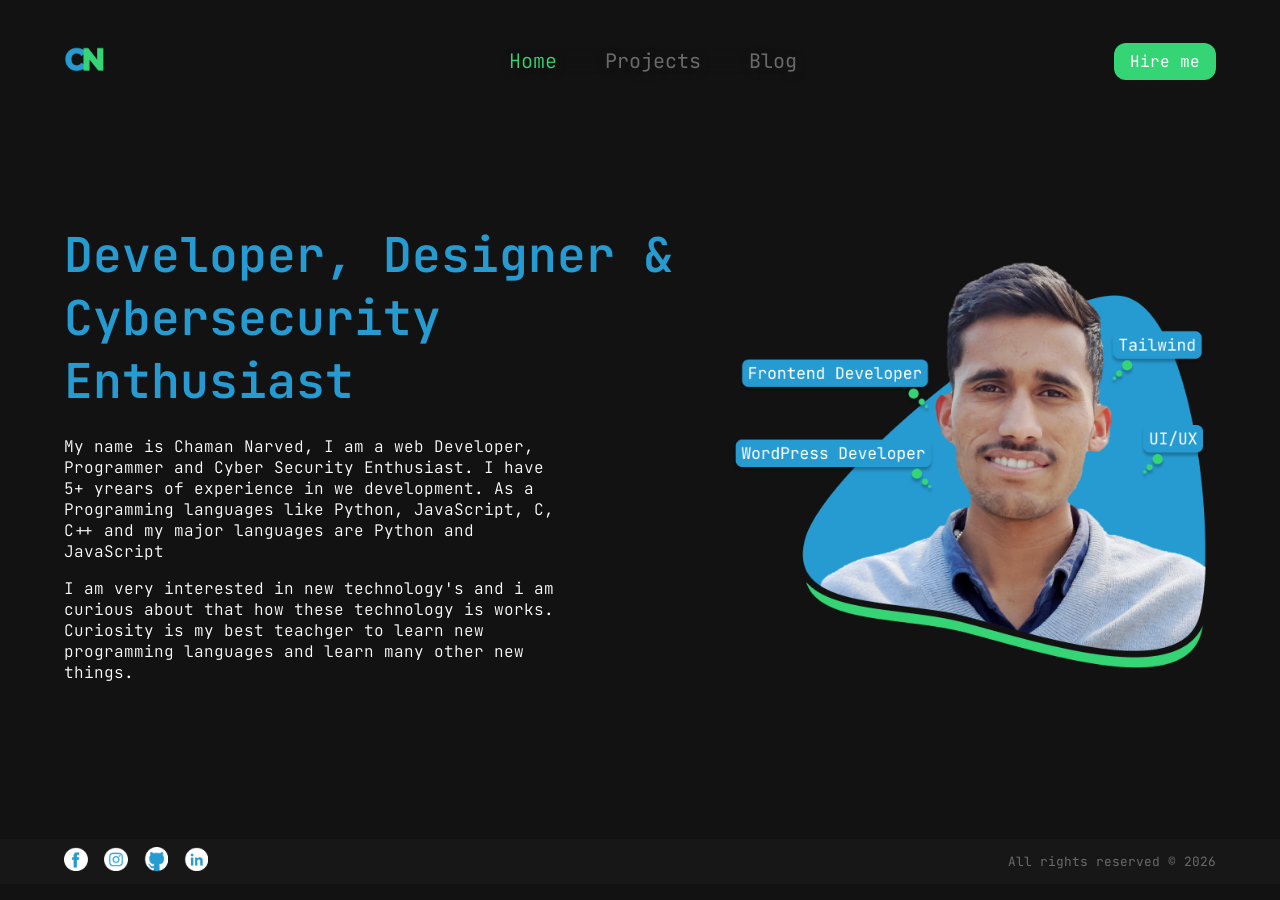
<file: index.html>
<!DOCTYPE html>
<html lang="en">

<head>
  <meta charset="UTF-8">
  <meta name="viewport" content="width=device-width, initial-scale=1">
  <title>Chaman Narved - Developer, Designer & Cybersecurity</title>
  <link href="css/style.css" rel="stylesheet">
  <link rel="icon" type="image/x-icon" href="assets/imgs/favicon.ico">
</head>

<body>
  <header>
    <div class="menu-logo">
      <button class="menu-btn" type="button">
        <img src="assets/imgs/hamburger_menu-icon.svg" alt="Hamburger Menu Icon">
      </button>
      <a href="/"> <img src="assets/imgs/logo.png" alt="Main logo" width="42"></a>
    </div>
    <div class="menu-section hide-menu">
      <div class="side-menu">
        <button class="btn-close" type="button"><img src="assets/imgs/close.png" alt=""></button>
        <ul class="main-menu">
          <li><a class="menu-link active" href="/">Home</a></li>
          <li><a class="menu-link" href="/projects.html">Projects</a></li>
          <li><a class="menu-link" href="/blog.html">Blog</a></li>

        </ul>
      </div>
    </div>
    <div class="menu-actions">
      <a href="mailto:chamannarved@gmail.com" <button class="hire-btn" type="button">Hire me</button>
      </a>
    </div>
  </header>
  <main>
    <img class="hero-img" src="assets/imgs/hero-img.png" alt="Photo of Chaman with skills in bubbles" width="100%">
    <img class="hero-desktop" src="assets/imgs/hero-desktop.png" alt="Photo of Chaman with skills in bubbles"
      width="42%">
    <div class="headings">
      <h1 class="headline">Developer, Designer & Cybersecurity Enthusiast</h1>
      <div class="sub-headline">
        <p>My name is Chaman Narved, I am a web Developer, Programmer and Cyber Security Enthusiast. I have 5+
          yrears of experience in we development. As a Programming languages like Python, JavaScript, C, C++
          and
          my major languages are Python and JavaScript</p>
        <p>I am very interested in new technology's and i am curious about that how these technology is works.
          Curiosity is my best teachger to learn new programming languages and learn many other new things.
        </p>
      </div>
    </div>
  </main>
  <footer>
    <ul class="social-icons">
      <li>
        <a target="_blank" alt="Facebook link" href="https://facebook.com/chamannarved">
          <img src="assets/imgs/facebook.png" alt="">
        </a>
      </li>
      <li>
        <a target="_blank" alt="Instagram link" href="https://instagram.com/chamannarved">
          <img src="assets/imgs/instagram.png">
        </a>
      </li>
      <li>
        <a target="_blank" alt="GitHub link" href="https://github.com/chamannarved">
          <img src="assets/imgs/GitHub.png">
        </a>
      </li>
      <li>
        <a target="_blank" alt="LinkedIn link" href="https://linkedin.com/in/chamannarved">
          <img src="assets/imgs/linkedin.png">
        </a>
      </li>
    </ul>
    <p class="copy-text">All rights reserved © <span id="year">0000</span> </p>
  </footer>
</body>

<script src="js/main.js">

</script>

</html>
</file>
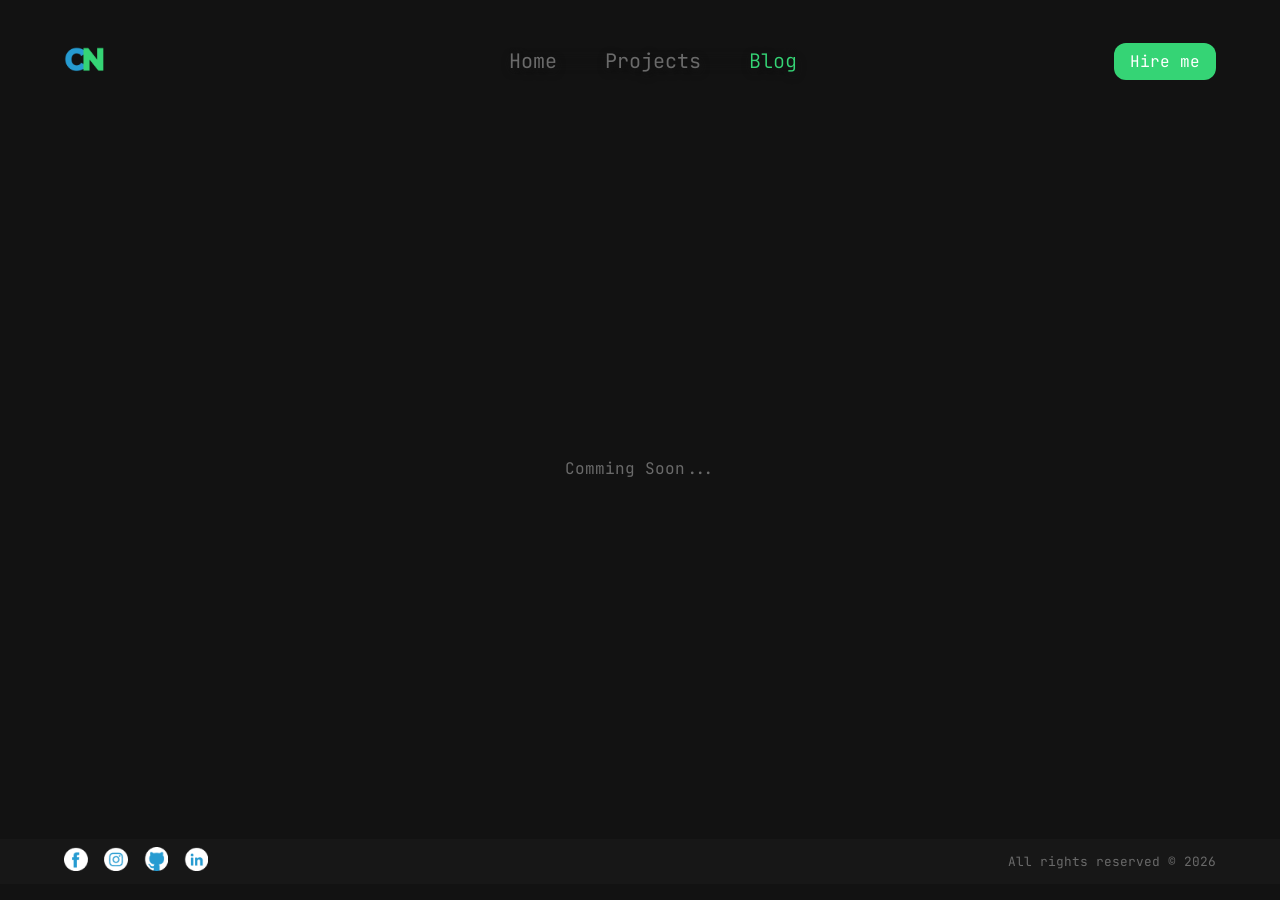
<file: blog.html>
<!DOCTYPE html>
<html lang="en">

<head>
  <meta charset="UTF-8">
  <meta name="viewport" content="width=device-width, initial-scale=1">
  <title>Blog - Developer, Designer & Cybersecurity</title>
  <link href="css/style.css" rel="stylesheet">
  <link href="css/blog.css" rel="stylesheet">
  <link rel="icon" type="image/x-icon" href="assets/imgs/favicon.ico">
</head>

<body>
  <header>
    <div class="menu-logo">
      <button class="menu-btn" type="button">
        <img src="assets/imgs/hamburger_menu-icon.svg" alt="Hamburger Menu Icon">
      </button>
      <a href="/"> <img src="assets/imgs/logo.png" alt="Main logo" width="42"></a>
    </div>
    <div class="menu-section hide-menu">
      <div class="side-menu">
        <button class="btn-close" type="button"><img src="assets/imgs/close.png" alt=""></button>
        <ul class="main-menu">
          <li><a class="menu-link" href="/">Home</a></li>
          <li><a class="menu-link" href="/projects.html">Projects</a></li>
          <li><a class="menu-link active" href="/blog.html">Blog</a></li>

        </ul>
      </div>
    </div>
    <div class="menu-actions">
      <a href="mailto:chamannarved@gmail.com" <button class="hire-btn" type="button">Hire me</button>
      </a>
    </div>
  </header>
  <main>
    <article class="blog-card" style="width: 100%;">
      <p
        style="text-align: center;color: var(--white-900);height: 23rem;display: flex;flex-direction: column; justify-content: center;">
        Comming
        Soon...</p>
    </article>
    <!-- <article class="project-card"> -->
    <!--   <img src="assets/imgs/demo-projects.png" alt=""> -->
    <!--   <div class="card-details"> -->
    <!--     <div>Tags</div> -->
    <!--     <h1>Project name</h1> -->
    <!--     <p>Lorem ipsum dolor, sit amet consectetur adipisicing elit. Culpa ex praesentium hic cumque error asperiores -->
    <!--       explicabo iste quae. Nulla, doloremque ipsa? Blanditiis sequi molestias ullam quisquam neque, recusandae harum -->
    <!--       est.</p> -->
    <!--   </div> -->
    <!--   <div class="card-action"> -->
    <!--     <button class="btn btn-action">Explore <i class="fa-solid fa-arrow-up-right-from-square"></i></button> -->
    <!--     <button class="btn btn-action-more">View code <i class="fa-brands fa-github"></i></button> -->
    <!--   </div> -->
    <!-- </article> -->
  </main>
  <footer>
    <ul class="social-icons">
      <li>
        <a target="_blank" alt="Facebook link" href="https://facebook.com/chamannarved">
          <img src="assets/imgs/facebook.png" alt="">
        </a>
      </li>
      <li>
        <a target="_blank" alt="Instagram link" href="https://instagram.com/chamannarved">
          <img src="assets/imgs/instagram.png">
        </a>
      </li>
      <li>
        <a target="_blank" alt="GitHub link" href="https://github.com/chamannarved">
          <img src="assets/imgs/GitHub.png">
        </a>
      </li>
      <li>
        <a target="_blank" alt="LinkedIn link" href="https://linkedin.com/in/chamannarved">
          <img src="assets/imgs/linkedin.png">
        </a>
      </li>
    </ul>
    <p class="copy-text">All rights reserved © <span id="year">0000</span> </p>
  </footer>
</body>

<script src="js/main.js">

</script>

</html>
</file>
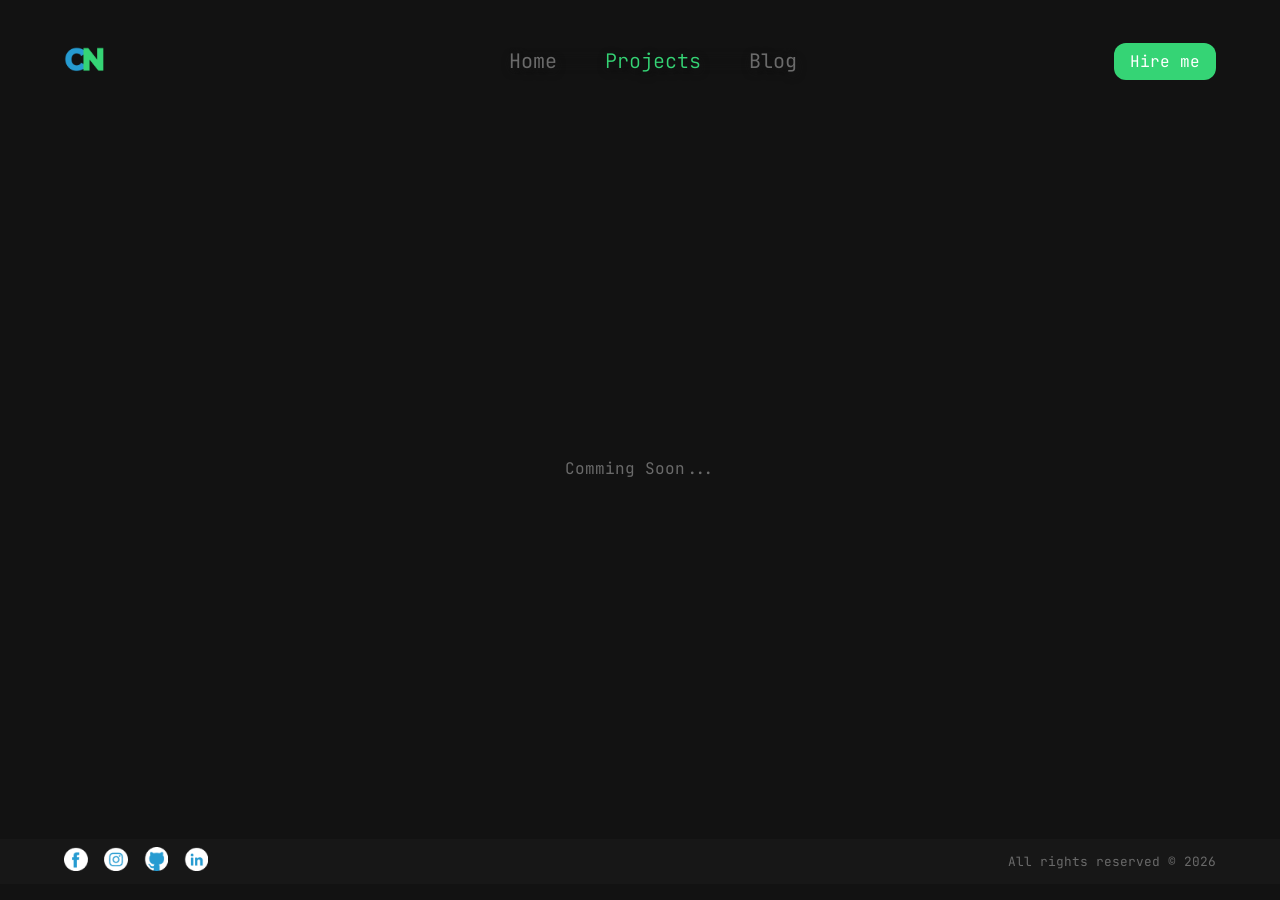
<file: projects.html>
<!DOCTYPE html>
<html lang="en">

<head>
  <meta charset="UTF-8">
  <meta name="viewport" content="width=device-width, initial-scale=1">
  <title>Projects - Developer, Designer & Cybersecurity</title>
  <link href="css/style.css" rel="stylesheet">
  <link href="css/projects.css" rel="stylesheet">
  <link rel="icon" type="image/x-icon" href="assets/imgs/favicon.ico">
</head>

<body>
  <header>
    <div class="menu-logo">
      <button class="menu-btn" type="button">
        <img src="assets/imgs/hamburger_menu-icon.svg" alt="Hamburger Menu Icon">
      </button>
      <a href="/"> <img src="assets/imgs/logo.png" alt="Main logo" width="42"></a>
    </div>
    <div class="menu-section hide-menu">
      <div class="side-menu">
        <button class="btn-close" type="button"><img src="assets/imgs/close.png" alt=""></button>
        <ul class="main-menu">
          <li><a class="menu-link" href="/">Home</a></li>
          <li><a class="menu-link active" href="/projects.html">Projects</a></li>
          <li><a class="menu-link" href="/blog.html">Blog</a></li>

        </ul>
      </div>
    </div>
    <div class="menu-actions">
      <a href="mailto:chamannarved@gmail.com" <button class="hire-btn" type="button">Hire me</button>
      </a>
    </div>
  </header>
  <main>
    <article class="project-card" style="width: 100%;">
      <p
        style="text-align: center;color: var(--white-900); height: 23rem;display: flex;flex-direction: column; justify-content: center;">
        Comming
        Soon...</p>
    </article>
    <!-- <article class="project-card"> -->
    <!--   <img src="assets/imgs/demo-projects.png" alt=""> -->
    <!--   <div class="card-details"> -->
    <!--     <div>Tags</div> -->
    <!--     <h1>Project name</h1> -->
    <!--     <p>Lorem ipsum dolor, sit amet consectetur adipisicing elit. Culpa ex praesentium hic cumque error asperiores -->
    <!--       explicabo iste quae. Nulla, doloremque ipsa? Blanditiis sequi molestias ullam quisquam neque, recusandae harum -->
    <!--       est.</p> -->
    <!--   </div> -->
    <!--   <div class="card-action"> -->
    <!--     <button class="btn btn-action">Explore <i class="fa-solid fa-arrow-up-right-from-square"></i></button> -->
    <!--     <button class="btn btn-action-more">View code <i class="fa-brands fa-github"></i></button> -->
    <!--   </div> -->
    <!-- </article> -->
  </main>
  <footer>
    <ul class="social-icons">
      <li>
        <a target="_blank" alt="Facebook link" href="https://facebook.com/chamannarved">
          <img src="assets/imgs/facebook.png" alt="">
        </a>
      </li>
      <li>
        <a target="_blank" alt="Instagram link" href="https://instagram.com/chamannarved">
          <img src="assets/imgs/instagram.png">
        </a>
      </li>
      <li>
        <a target="_blank" alt="GitHub link" href="https://github.com/chamannarved">
          <img src="assets/imgs/GitHub.png">
        </a>
      </li>
      <li>
        <a target="_blank" alt="LinkedIn link" href="https://linkedin.com/in/chamannarved">
          <img src="assets/imgs/linkedin.png">
        </a>
      </li>
    </ul>
    <p class="copy-text">All rights reserved © <span id="year">0000</span> </p>
  </footer>
</body>

<script src="js/main.js">

</script>

</html>
</file>
<file: css/style.css>
@import url('https://fonts.googleapis.com/css2?family=JetBrains+Mono:ital,wght@0,100..800;1,100..800&display=swap');

/* icon pack(s) */
@import url('https://cdnjs.cloudflare.com/ajax/libs/font-awesome/6.5.1/css/all.min.css');


:root {
  color-scheme: dark;

  --primary-green: #35D475;
  --primary-blue: #269BD1;
  --black-900: #171717;
  --white-100: #ffffff;
  --white-900: #6a6a6a;

  --btn-padding: .5rem 1rem;
  --btn-radius: .7rem;

  --box-radius: 1.5rem;
}

* {
  margin: 0;
  padding: 0;
  font-family: 'JetBrains Mono';
}

body {
  font-family: 'JetBrains Mono', monospace;
}

main {
  padding: 0 1rem;
}

button {
  cursor: pointer;
  border: none;
  background: none;
  display: flex;
}


ul li {
  list-style: none;
}

a {
  color: var(--white-100);
  text-decoration: none;
}

header {
  display: flex;
  justify-content: space-between;
  align-items: center;
  padding: 1rem 1rem;
}

.active {
  color: var(--primary-green);
  font-weight: 300;
}

.active:hover {
  color: var(--primary-green);
  font-weight: 300;
}

.menu-logo {
  display: flex;
  align-items: center;
  gap: .5rem;
}

.btn {
  padding: var(--btn-padding);
  border-radius: var(--btn-radius);
  font-weight: bold;
  gap: .5rem;
  align-items: center;
}

.btn-action {
  background-color: var(--primary-blue);
  color: var(--white-100);
}

.btn-action-more {
  border: .1rem solid var(--white-900);
}

.btn-close {
  width: 30px;
  height: 30px;
}

.menu-section {
  position: absolute;
  z-index: 3;
  left: 0;
  top: 0;
  height: 100%;
  width: 100%;
  backdrop-filter: blur(.5rem);
  scroll-behavior: none;
}

.main-menu {
  display: flex;
  flex-direction: column;
  gap: 1.3rem;
}

.side-menu {
  display: flex;
  flex-direction: column;
  gap: 5rem;
  padding-top: 3rem;
  padding-left: 2rem;
  background-color: var(--black-900);
  width: 60%;
  height: 100%;
}

.menu-link {
  text-decoration: none;
  font-size: 1rem;
  text-shadow: .1rem .2rem .5rem var(--black-900);
}

.show-menu {
  display: block;
}

.hide-menu {
  display: none;
}

.menu-actions {
  display: flex;
  align-items: center;
  gap: 1rem;
}

.hire-btn {
  padding: .5rem 1rem;
  border-radius: 1.5rem;
  border: none;
  background-color: var(--primary-green);
}

.hire-btn:hover {
  box-shadow: 0px 0px 20px 2px var(--primary-green);
  transition-duration: 300ms;
}

main {
  text-align: center;
}

.hero-img {
  display: block;
  padding: 1rem 0;
}

.hero-desktop {
  display: none;
}

.headline {
  color: var(--primary-blue);
  font-size: 1.5rem;
  margin-bottom: 1.5rem;
}

.sub-headline {
  font-size: 1rem;
  font-weight: 300;
  margin-bottom: 2rem;
  color: var(--white-100);
  display: flex;
  flex-direction: column;
  gap: 1rem;
}

footer {
  display: flex;
  gap: 10px;
  flex-direction: column;
  align-items: center;
  padding: 1rem 1rem;
  background-color: var(--black-900);
  margin-bottom: .5rem;
}

.social-icons {
  display: flex;
  gap: 1rem;
  align-items: center;
}

.social-icons img {
  width: 24px;
  height: 24px;
}

.copy-text {
  font-size: .8rem;
  color: var(--white-900);
}

@media (prefers-color-scheme: dark) {
  img {
    filter: brightness(.8) contrast(1.2);
  }
}

/* devices obove 367px */
@media only screen and (min-width: 600px) {
  a {
    color: var(--white-900);
    text-decoration: none;
  }

  a:hover {
    color: var(--white-100);
    transition: ease-in 200ms;
    font-weight: 400;
  }

  body {
    display: flex;
    flex-direction: column;
    height: 100vh;
    justify-content: space-between;
  }

  header {
    padding-top: 2.5rem;
    padding-right: 4rem;
    padding-left: 4rem;
  }

  main {
    padding: 3rem 4rem;
    display: flex;
    flex-direction: row-reverse;
    gap: 1rem;
    justify-content: space-between;
    align-items: center;
    text-align: inherit;
  }

  footer {
    padding-right: 4rem;
    padding-left: 4rem;
  }

  .menu-btn {
    display: none;
  }

  .menu-section {
    position: relative;
    text-align: center;
    display: flex;
    justify-content: center;
    width: auto;
    height: auto;
    margin-right: -7.4%;
  }

  .side-menu {
    flex-direction: row;
    background-color: transparent;
    padding: 0;
    width: auto;
    height: auto;
  }

  .btn-close {
    display: none;
  }

  .main-menu {
    flex-direction: row;
    gap: 3rem;
  }

  .menu-link {
    font-size: 1.25rem;
  }

  .hire-btn {
    padding: .5rem 1rem;
    border-radius: .75rem;
    color: inherit;
  }

  .hero-img {
    display: none;
  }

  .hero-desktop {
    display: block;
  }

  .headings {
    width: 80%;
  }

  .headline {
    font-size: 3rem;
    font-weight: 600;
  }

  .sub-headline {
    padding-right: 160px;
  }

  footer {
    display: flex;
    gap: 10px;
    flex-direction: row;
    justify-content: space-between;
    align-items: center;
    padding: .5rem 4rem;
    background-color: var(--black-900);
    margin-bottom: 1rem;
  }
}
</file>
<file: css/blog.css>
.blog-card {
  margin: 12px;
}
</file>
<file: css/projects.css>
.project-card {
  margin: 12px;
  /* border: .5px solid var(--white-900); */
  /* border-radius: 1.5rem; */
  /* text-align: left; */
}

.project-card>img {
  width: 100%;
  border-radius: var(--box-radius) var(--box-radius) 0rem 0rem;
}

.card-details {
  padding: 20px 12px;
  display: flex;
  flex-direction: column;
  gap: 1rem;
}


.card-action {
  display: flex;
  flex-direction: row;
  justify-content: space-between;
}
</file>
